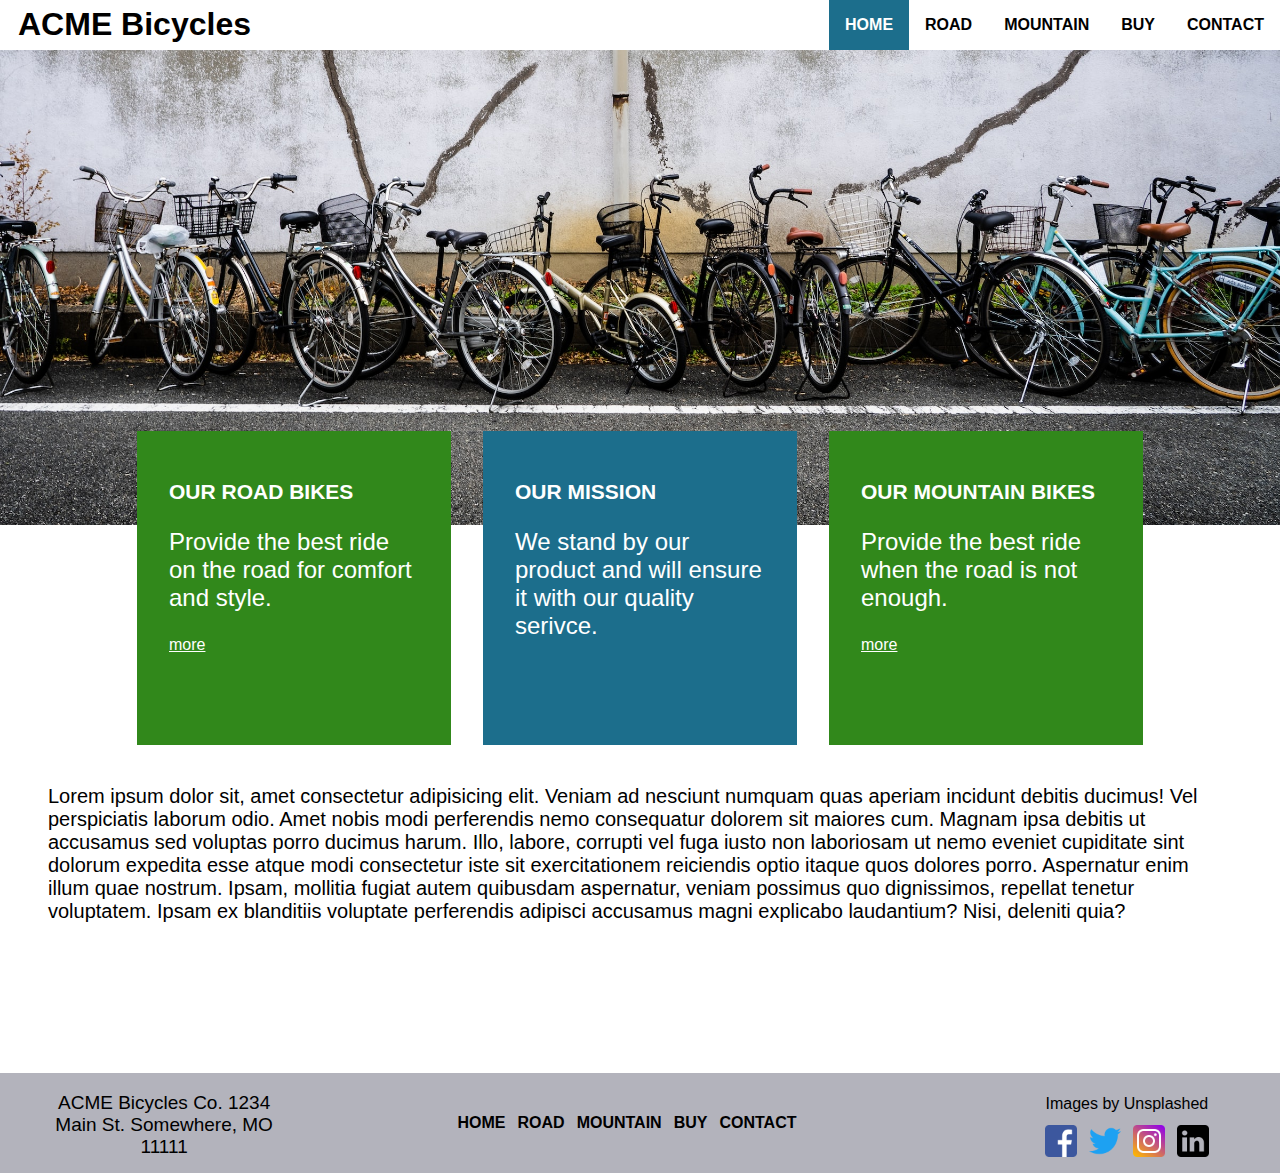
<file: index.html>
<!DOCTYPE html>
<html lang="en">
<head>
    <meta charset="UTF-8">
    <meta http-equiv="X-UA-Compatible" content="IE=edge">
    <meta name="viewport" content="width=device-width, initial-scale=1.0">
    <link rel="stylesheet" href="css/styles.css">
    <title>ACME Bicycles</title>
</head>
<body>
    <!-- Head Section -->
    <div class="header">
        <h1>ACME Bicycles</h1>
        <ul class="nav">
            <li><a href="#" id="active">HOME</a></li>
            <li><a href="road.html">ROAD</a></li>
            <li><a href="mountain.html">MOUNTAIN</a></li>
            <li><a href="buy.html">BUY</a></li>
            <li><a href="contact.html">CONTACT</a></li>
        </ul>
    </div>

    <!-- Banner Image -->
    <div class="banner"></div>

    <!-- Our Promo -->
    <div class="flex-our">
        <div class="square square-green">
            <h2>OUR ROAD BIKES</h2>
            <p class="our-paragraph">Provide the best ride on the road for comfort and style.</p>
            <a class="more" href="road.html">more</a>
        </div>

        <div class="square square-blue">
            <h2>OUR MISSION</h2>
            <p class="our-paragraph">We stand by our product and will ensure it with our quality serivce.</p>
        </div>

        <div class="square square-green">
            <h2>OUR MOUNTAIN BIKES</h2>
            <p class="our-paragraph">Provide the best ride when the road is not enough.</p>
            <a class="more" href="mountain.html">more</a>
        </div>

    </div>

    <!-- General Info-->
    <p class="index-info">Lorem ipsum dolor sit, amet consectetur adipisicing elit. Veniam ad nesciunt numquam quas aperiam incidunt debitis ducimus! Vel perspiciatis laborum odio. Amet nobis modi perferendis nemo consequatur dolorem sit maiores cum. Magnam ipsa debitis ut accusamus sed voluptas porro ducimus harum. Illo, labore, corrupti vel fuga iusto non laboriosam ut nemo eveniet cupiditate sint dolorum expedita esse atque modi consectetur iste sit exercitationem reiciendis optio itaque quos dolores porro. Aspernatur enim illum quae nostrum. Ipsam, mollitia fugiat autem quibusdam aspernatur, veniam possimus quo dignissimos, repellat tenetur voluptatem. Ipsam ex blanditiis voluptate perferendis adipisci accusamus magni explicabo laudantium? Nisi, deleniti quia?</p>


    <!-- Footer Info -->
    <div class="flex-footer">
        <p class="footer-address">ACME Bicycles Co. 1234 Main St. Somewhere, MO 11111</p>
        <div class="footer-center">
            <ul class="nav-footer">
                <li><a href="#">HOME</a></li>
                <li><a href="road.html">ROAD</a></li>
                <li><a href="mountain.html">MOUNTAIN</a></li>
                <li><a href="buy.html">BUY</a></li>
                <li><a href="contact.html">CONTACT</a></li>
            </ul>
        </div>

        <div class="social-box">
            <a href="https://unsplash.com/explore" target="_blank">Images by Unsplashed</a>
            <ul class="nav-social">
                <li><a href="#"><img class="social-icon" src="images/facebook.png" alt="facebook"></a></li>
                <li><a href="#"><img class="social-icon" src="images/twitter.png" alt="twitter"></a></li>
                <li><a href="#"><img class="social-icon" src="images/instagram.png" alt="instagram"></a></li>
                <li><a href="#"><img class="social-icon" src="images/linkedin.png" alt="linkedin"></a></li>
            </ul>
        </div>
    </div>

</body>
</html>
</file>
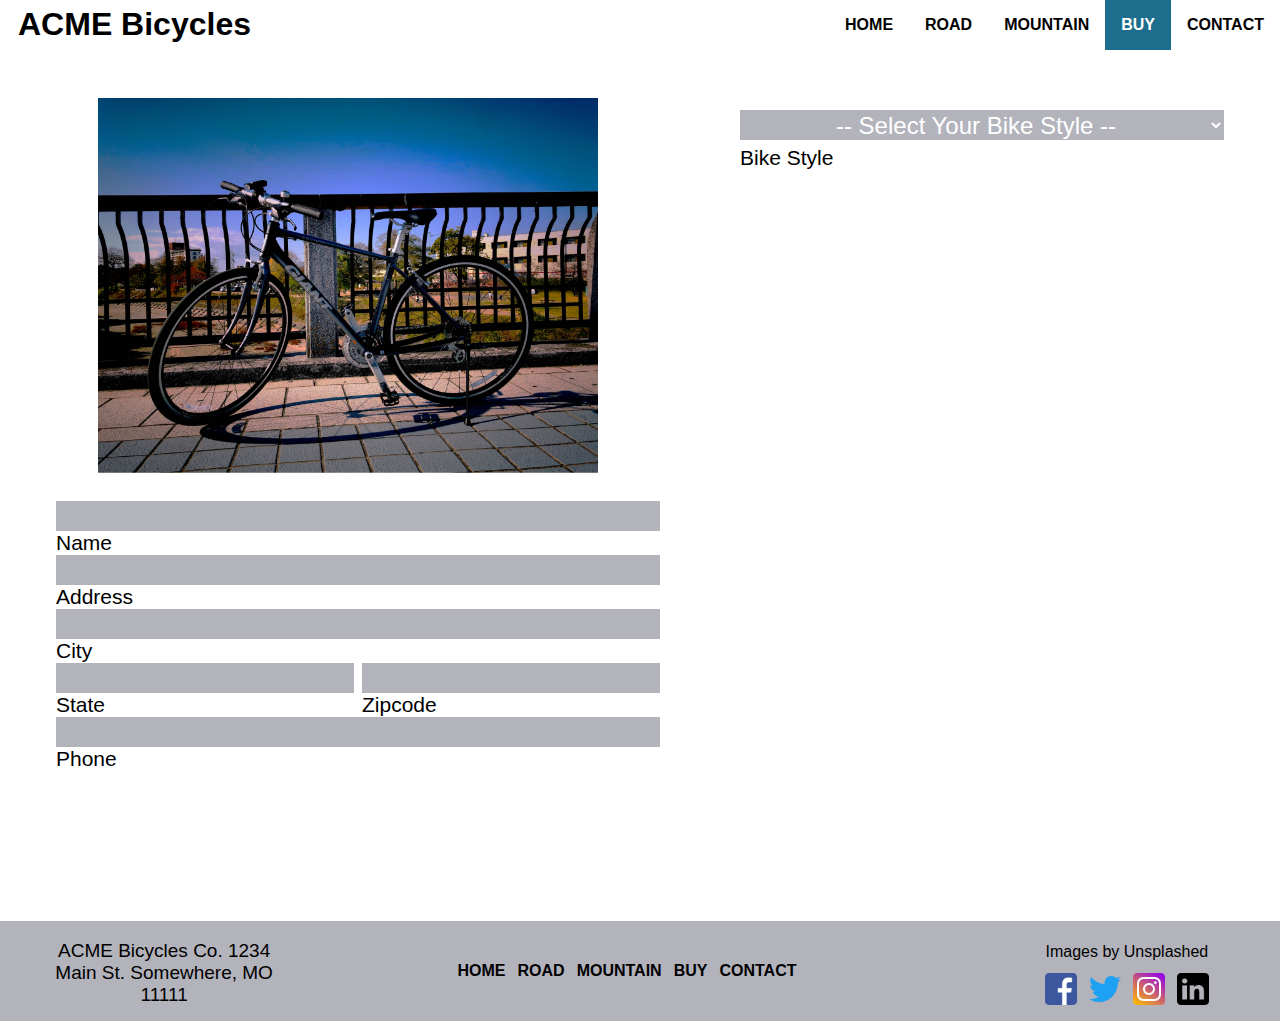
<file: buy.html>
<!DOCTYPE html>
<html lang="en">
<head>
    <meta charset="UTF-8">
    <meta http-equiv="X-UA-Compatible" content="IE=edge">
    <meta name="viewport" content="width=device-width, initial-scale=1.0">
    <link rel="stylesheet" href="css/styles.css">
    <title>ACME Bicycle Buy</title>
</head>
<body>
    <!-- Head Section -->
    <div class="header">
        <h1>ACME Bicycles</h1>
        <ul class="nav">
            <li><a href="index.html">HOME</a></li>
            <li><a href="road.html">ROAD</a></li>
            <li><a href="mountain.html">MOUNTAIN</a></li>
            <li><a href="#" id="active">BUY</a></li>
            <li><a href="contact.html">CONTACT</a></li>
        </ul>
    </div>

    <!-- Buy information -->
    <div class="outer-section">

        <!-- Left side-->
        <div class="buy-lt">
            <img id="bike" src="images/crosscountry.png" alt="cross country">
            <form class="ship-info">
                <input class="ct-input" type="text" id="name"><br>
                <label class="contact-label" for="name">Name</label><br>
                <input class="ct-input" type="text" id="address"><br>
                <label class="contact-label" for="address">Address</label><br>
                <input class="ct-input" type="text" id="city"><br>
                <label class="contact-label" for="city">City</label><br>

                <div class="ship">
                    <div class="ship-lt">
                        <input class="ct-input" type="text" id="state"><br>
                        <label class="contact-label" for="state">State</label>
                    </div>
                    <div class="ship-rt">
                        <input class="ct-input" type="text" id="zip"><br>
                        <label class="contact-label" for="zip">Zipcode</label>
                    </div>
                </div>

                <input class="ct-input" type="text" id="phone"><br>
                <label class="contact-label" for="phone">Phone</label>
            </form>
        </div>

        <!-- Right side-->
        <div class="buy-rt">
            <form class="order-shell">
                <!-- Choose bike -->
                <section class="bike-choice">
                    <select name="bike" id="bike-style" onchange="changeImage()">
                        <option disabled selected value>-- Select Your Bike Style --</option>
                        <option value="crosscountry">Cross Country</option>
                        <option value="downhill">Down Hill</option>
                        <option value="touring">Touring</option>
                        <option value="vintage">Vintage</option>
                    </select> <br>
                    <label class="order-label" for="bike-style">Bike Style</label>
                </section>

                <!-- Choose Bike Frame Color -->
                <section class="bike-color" id="bike-section">
                    <select name="bike-color" id="bike-color-style" onchange="updateOrder()">
                        <option disabled selected value>-- Select your Bike Frame Color --</option>
                        <option value="Blue">Blue</option>
                        <option value="Green">Green</option>
                        <option value="Red">Red</option>
                        <option value="Chrome">Chrome</option>
                        <option value="Black">Black</option>
                        <option value="Gold">Gold (additonal cost)</option>
                    </select> <br>
                    <label class="order-label" for="bike-color-style">Bike Frame Color</label>
                </section>

                <!-- Custom options -->
                <p class="custom-label" id="custom-label">We offer the following Custom Options. Check all that apply.</p>
                <div class="custom-options" id="custom-options">                    
                    <section class="co-items">                        
                        <input type="checkbox" id="wt-tires" value="White Tires" onchange="customTires()">
                        <label class="order-label" for="wt-tires">White Tires</label><br>     

                        <input type="checkbox" id="wt-grips" value="Leather Grips" onchange="customGrips()">
                        <label class="order-label" for="wt-grips">Leather Grips</label><br>
                        
                        <input type="checkbox" id="wt-seat" value="Leather Seat" onchange="customSeat()">
                        <label class="order-label" for="wt-seat">Leather Seat</label>
                    </section>         
                </div>
            </form>

            <button id="btn-purchase" onclick="reserveOrder()">Purchase</button>
            <div class="order-show" id="order-show">
                <div class="receipt-lt">
                    <p class="rec-lt" id="rec-bike"></p>
                    <p class="rec-lt" id="rec-color"></p>
                    <p class="rec-lt" id="rec-serial"></p>
                    <p class="rec-lt" id="rec-grips"></p>
                    <p class="rec-lt" id="rec-seat"></p>
                    <p class="rec-lt" id="rec-tires"></p>
                    <p class="rec-rt">Sub Total</p>
                    <p class="rec-rt">Tax</p>
                    <p class="rec-rt">Total</p>
                </div>
                <div class="receipt-rt">
                    <p class="amount" id="rec-bike-price"></p>
                    <p class="amount" id="rec-color-price"></p>
                    <p class="amount">included</p>
                    <p class="amount" id="rec-grips-price"></p>
                    <p class="amount" id="rec-seat-price"></p>
                    <p class="amount" id="rec-tires-price"></p>
                    <p class="amount" id="rec-subtotal"></p>
                    <p class="amount" id="rec-tax"></p>
                    <p class="amount" id="rec-total"></p>
                </div>
            </div>

        </div>
    </div>

    <!-- Footer Info -->
    <div class="flex-footer">
        <p class="footer-address">ACME Bicycles Co. 1234 Main St. Somewhere, MO 11111</p>
        <div class="footer-center">
            <ul class="nav-footer">
                <li><a href="index.html">HOME</a></li>
                <li><a href="road.html">ROAD</a></li>
                <li><a href="mountain.html">MOUNTAIN</a></li>
                <li><a href="#">BUY</a></li>
                <li><a href="contact.html">CONTACT</a></li>
            </ul>
        </div>

        <div class="social-box">
            <a href="https://unsplash.com/explore" target="_blank">Images by Unsplashed</a>
            <ul class="nav-social">
                <li><a href="#"><img class="social-icon" src="images/facebook.png" alt="facebook"></a></li>
                <li><a href="#"><img class="social-icon" src="images/twitter.png" alt="twitter"></a></li>
                <li><a href="#"><img class="social-icon" src="images/instagram.png" alt="instagram"></a></li>
                <li><a href="#"><img class="social-icon" src="images/linkedin.png" alt="linkedin"></a></li>
            </ul>
        </div>
    </div>

    <script src="scripts/buy.js"></script>

</body>
</html>
</file>
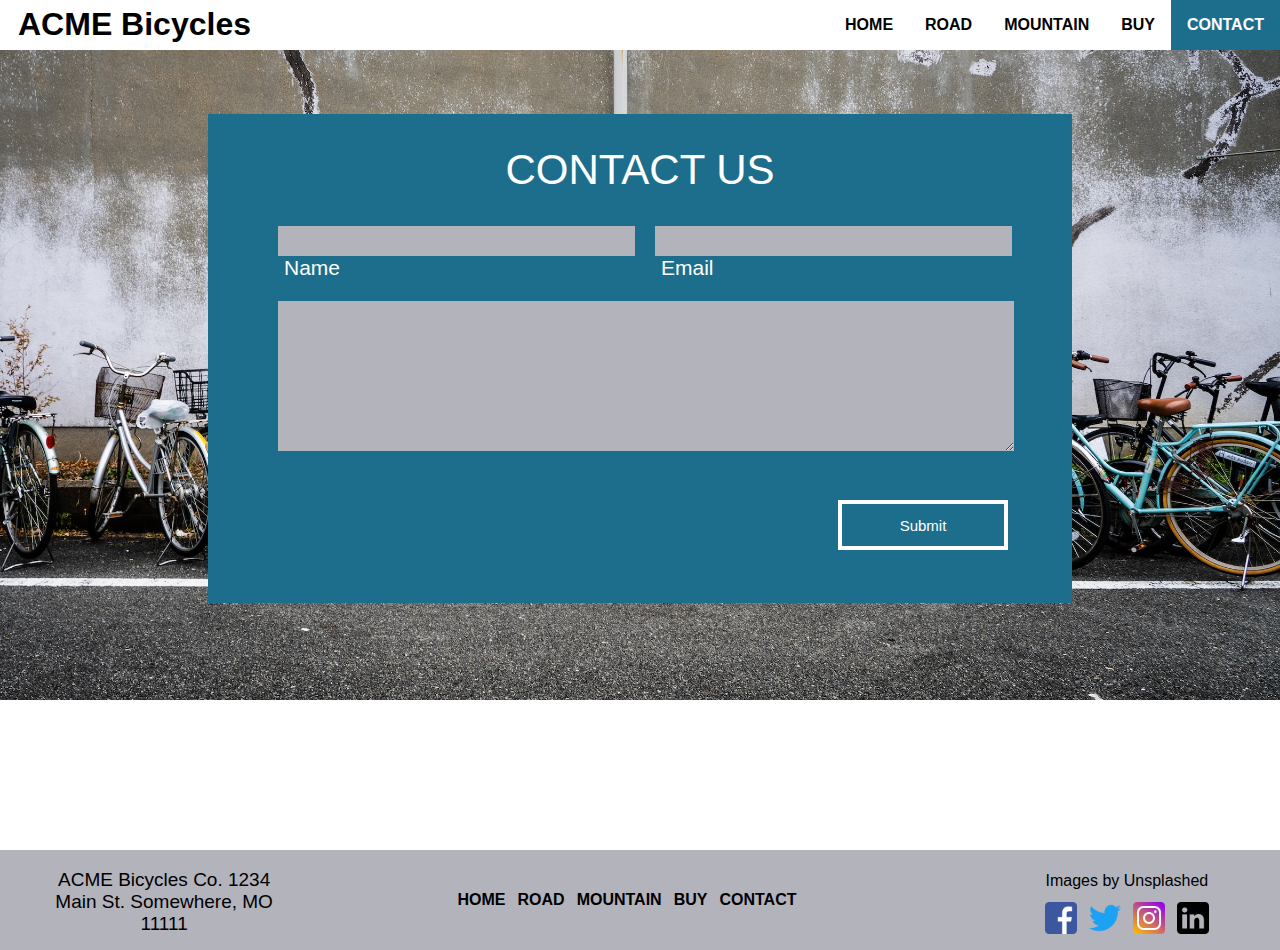
<file: contact.html>
<!DOCTYPE html>
<html lang="en">
<head>
    <meta charset="UTF-8">
    <meta http-equiv="X-UA-Compatible" content="IE=edge">
    <meta name="viewport" content="width=device-width, initial-scale=1.0">
    <link rel="stylesheet" href="css/styles.css">
    <title>Document</title>
</head>
<body>
    <!-- Head Section -->
    <div class="header">
        <h1>ACME Bicycles</h1>
        <ul class="nav">
            <li><a href="index.html">HOME</a></li>
            <li><a href="road.html">ROAD</a></li>
            <li><a href="mountain.html">MOUNTAIN</a></li>
            <li><a href="buy.html">BUY</a></li>
            <li><a href="#" id="active">CONTACT</a></li>
        </ul>
    </div>


    <!-- Contact Us -->
    <div class="contact-bg">
        <div class="contact-blue">
            <h1>CONTACT US</h1>
            <form class="form-shell">
                <div class="flex-form">
                    <div class="form-lt">
                        <input type="text" class="ct-input" id="name">
                        <label for="name" class="ct-label">Name</label>
                    </div>

                    <div class="form-rt">
                        <input type="email" class="ct-input" id="email">
                        <label for="email" class="ct-label">Email</label>
                    </div>
                </div>

                <textarea name="message" id="msg" cols="30" rows="4" class="ct-msg"></textarea>
                <button class="ct-btn square-blue" onclick="contactSubmit()" >Submit</button>

            </form>
        </div>
    </div>



    <!-- Footer Info -->
    <div class="flex-footer">
        <p class="footer-address">ACME Bicycles Co. 1234 Main St. Somewhere, MO 11111</p>
        <div class="footer-center">
            <ul class="nav-footer">
                <li><a href="index.html">HOME</a></li>
                <li><a href="road.html">ROAD</a></li>
                <li><a href="mountain.html">MOUNTAIN</a></li>
                <li><a href="buy.html">BUY</a></li>
                <li><a href="#">CONTACT</a></li>
            </ul>
        </div>

        <div class="social-box">
            <a href="https://unsplash.com/explore" target="_blank">Images by Unsplashed</a>
            <ul class="nav-social">
                <li><a href="#"><img class="social-icon" src="images/facebook.png" alt="facebook"></a></li>
                <li><a href="#"><img class="social-icon" src="images/twitter.png" alt="twitter"></a></li>
                <li><a href="#"><img class="social-icon" src="images/instagram.png" alt="instagram"></a></li>
                <li><a href="#"><img class="social-icon" src="images/linkedin.png" alt="linkedin"></a></li>
            </ul>
        </div>
    </div>

    <!-- Script goes below -->
    <script>
        function contactSubmit() {
            let name = document.getElementById('name').value;
            let email = document.getElementById('email').value;
            let message = document.getElementById('msg').value;

            alert(`${name},\nYour message:\n\n${message}\n\nHas been sent to your email:\n${email}`);

        }
    </script>

</body>
</html>
</file>
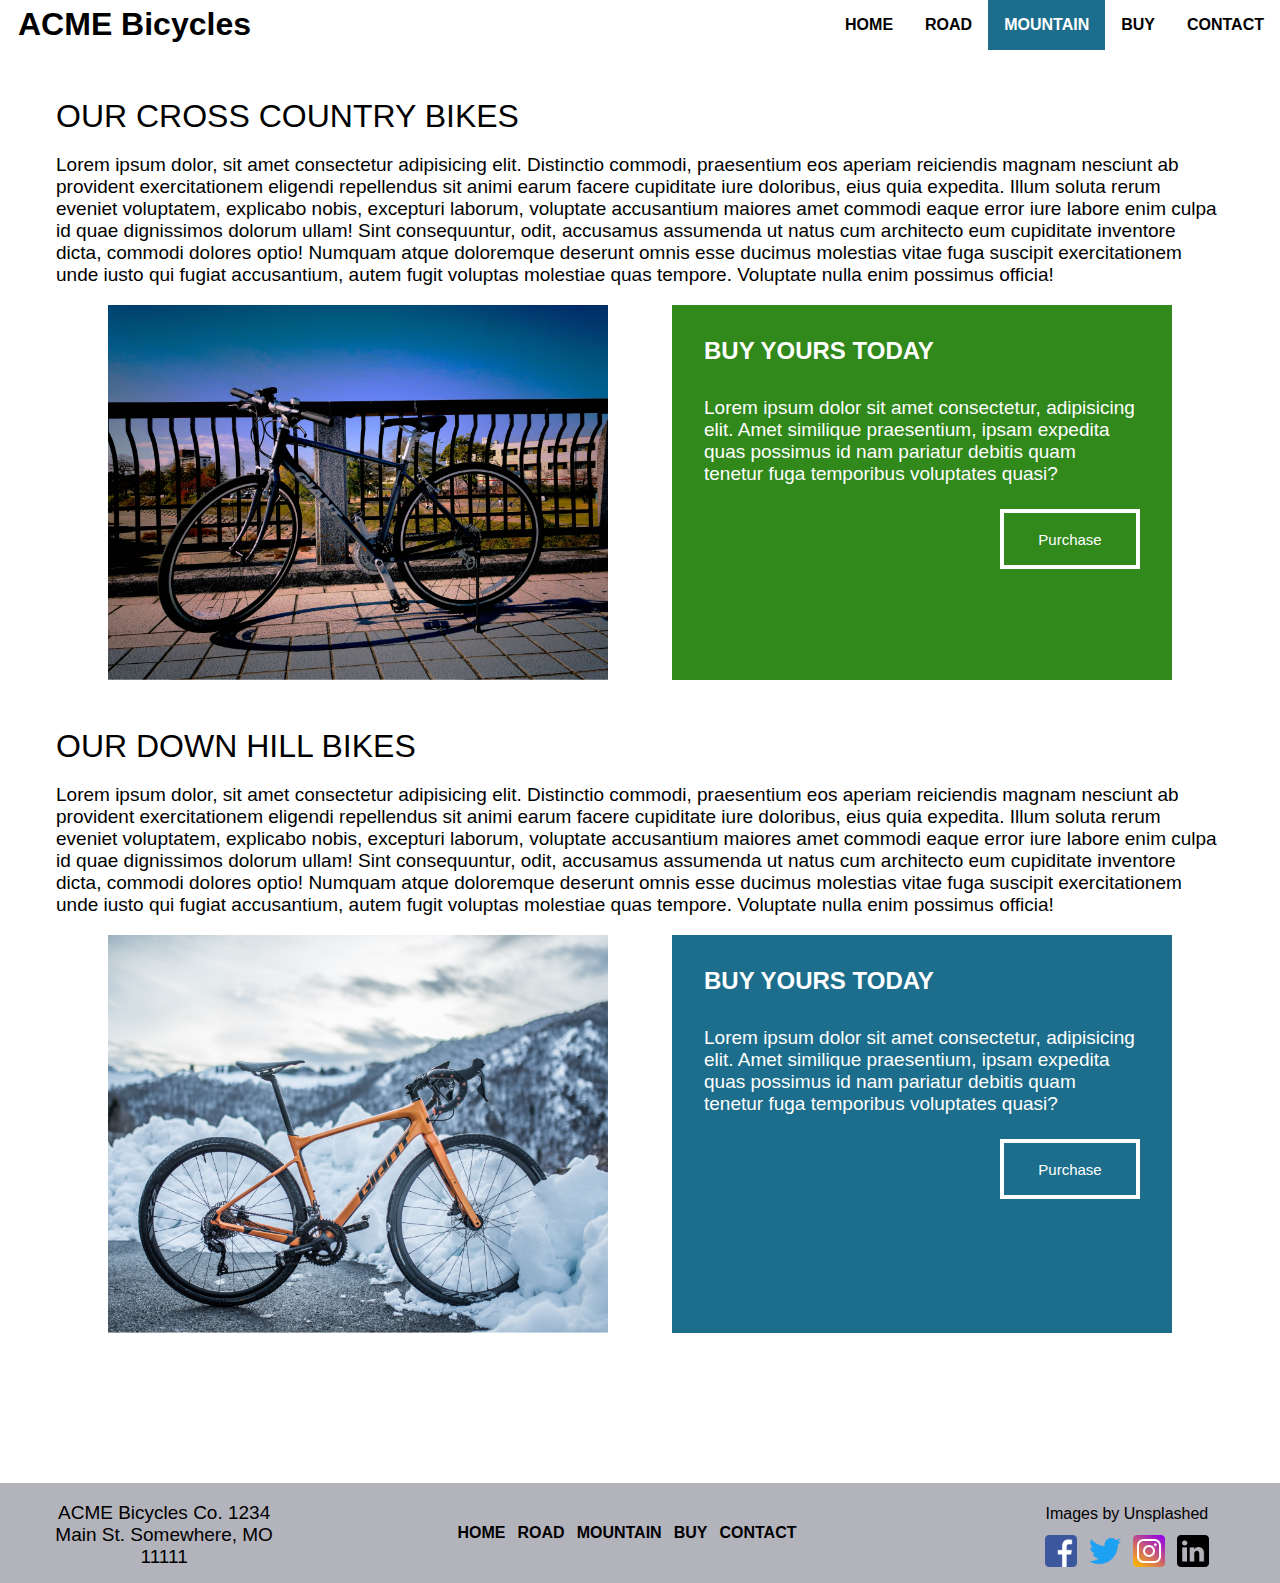
<file: mountain.html>
<!DOCTYPE html>
<html lang="en">
<head>
    <meta charset="UTF-8">
    <meta http-equiv="X-UA-Compatible" content="IE=edge">
    <meta name="viewport" content="width=device-width, initial-scale=1.0">
    <link rel="stylesheet" href="css/styles.css">
    <title>Document</title>
</head>
<body>
    <!-- Head Section -->
    <div class="header">
        <h1>ACME Bicycles</h1>
        <ul class="nav">
            <li><a href="index.html">HOME</a></li>
            <li><a href="road.html">ROAD</a></li>
            <li><a href="#" id="active">MOUNTAIN</a></li>
            <li><a href="buy.html">BUY</a></li>
            <li><a href="contact.html">CONTACT</a></li>
        </ul>
    </div>

     <!-- Cross Country Bike -->
     <div class="bike-catalog">
        <h1 id="bike-title">OUR CROSS COUNTRY BIKES</h1>
        <p>Lorem ipsum dolor, sit amet consectetur adipisicing elit. Distinctio commodi, praesentium eos aperiam reiciendis magnam nesciunt ab provident exercitationem eligendi repellendus sit animi earum facere cupiditate iure doloribus, eius quia expedita. Illum soluta rerum eveniet voluptatem, explicabo nobis, excepturi laborum, voluptate accusantium maiores amet commodi eaque error iure labore enim culpa id quae dignissimos dolorum ullam! Sint consequuntur, odit, accusamus assumenda ut natus cum architecto eum cupiditate inventore dicta, commodi dolores optio! Numquam atque doloremque deserunt omnis esse ducimus molestias vitae fuga suscipit exercitationem unde iusto qui fugiat accusantium, autem fugit voluptas molestiae quas tempore. Voluptate nulla enim possimus officia!
        </p>

        <div class="flex-bike">
            <img src="images/crosscountry.png" alt="cross country bike image">
            <div class="buy-bike square-green">
                <h2>BUY YOURS TODAY</h2>
                <p class="buy-bike-p">Lorem ipsum dolor sit amet consectetur, adipisicing elit. Amet similique praesentium, ipsam expedita quas possimus id nam pariatur debitis quam tenetur fuga temporibus voluptates quasi?
                </p>
                <button class="buy-bike-btn square-green" onclick="document.location='buy.html'">Purchase</button>
            </div>
        </div>
    </div>

     <!-- Down Hill Bike -->
     <div class="bike-catalog">
        <h1 id="bike-title">OUR DOWN HILL BIKES</h1>
        <p>Lorem ipsum dolor, sit amet consectetur adipisicing elit. Distinctio commodi, praesentium eos aperiam reiciendis magnam nesciunt ab provident exercitationem eligendi repellendus sit animi earum facere cupiditate iure doloribus, eius quia expedita. Illum soluta rerum eveniet voluptatem, explicabo nobis, excepturi laborum, voluptate accusantium maiores amet commodi eaque error iure labore enim culpa id quae dignissimos dolorum ullam! Sint consequuntur, odit, accusamus assumenda ut natus cum architecto eum cupiditate inventore dicta, commodi dolores optio! Numquam atque doloremque deserunt omnis esse ducimus molestias vitae fuga suscipit exercitationem unde iusto qui fugiat accusantium, autem fugit voluptas molestiae quas tempore. Voluptate nulla enim possimus officia!
        </p>

        <div class="flex-bike">
            <img src="images/downhill.png" alt="down hill bike image">
            <div class="buy-bike square-blue">
                <h2>BUY YOURS TODAY</h2>
                <p class="buy-bike-p">Lorem ipsum dolor sit amet consectetur, adipisicing elit. Amet similique praesentium, ipsam expedita quas possimus id nam pariatur debitis quam tenetur fuga temporibus voluptates quasi?
                </p>
                <button class="buy-bike-btn square-blue" onclick="document.location='buy.html'">Purchase</button>
            </div>
        </div>
    </div>

<!-- Footer Info -->
<div class="flex-footer">
    <p class="footer-address">ACME Bicycles Co. 1234 Main St. Somewhere, MO 11111</p>
    <div class="footer-center">
        <ul class="nav-footer">
            <li><a href="index.html">HOME</a></li>
            <li><a href="road.html">ROAD</a></li>
            <li><a href="#">MOUNTAIN</a></li>
            <li><a href="buy.html">BUY</a></li>
            <li><a href="contact.html">CONTACT</a></li>
        </ul>
    </div>

    <div class="social-box">
        <a href="https://unsplash.com/explore" target="_blank">Images by Unsplashed</a>
        <ul class="nav-social">
            <li><a href="#"><img class="social-icon" src="images/facebook.png" alt="facebook"></a></li>
            <li><a href="#"><img class="social-icon" src="images/twitter.png" alt="twitter"></a></li>
            <li><a href="#"><img class="social-icon" src="images/instagram.png" alt="instagram"></a></li>
            <li><a href="#"><img class="social-icon" src="images/linkedin.png" alt="linkedin"></a></li>
        </ul>
    </div>
</div>

</body>
</html>
</file>
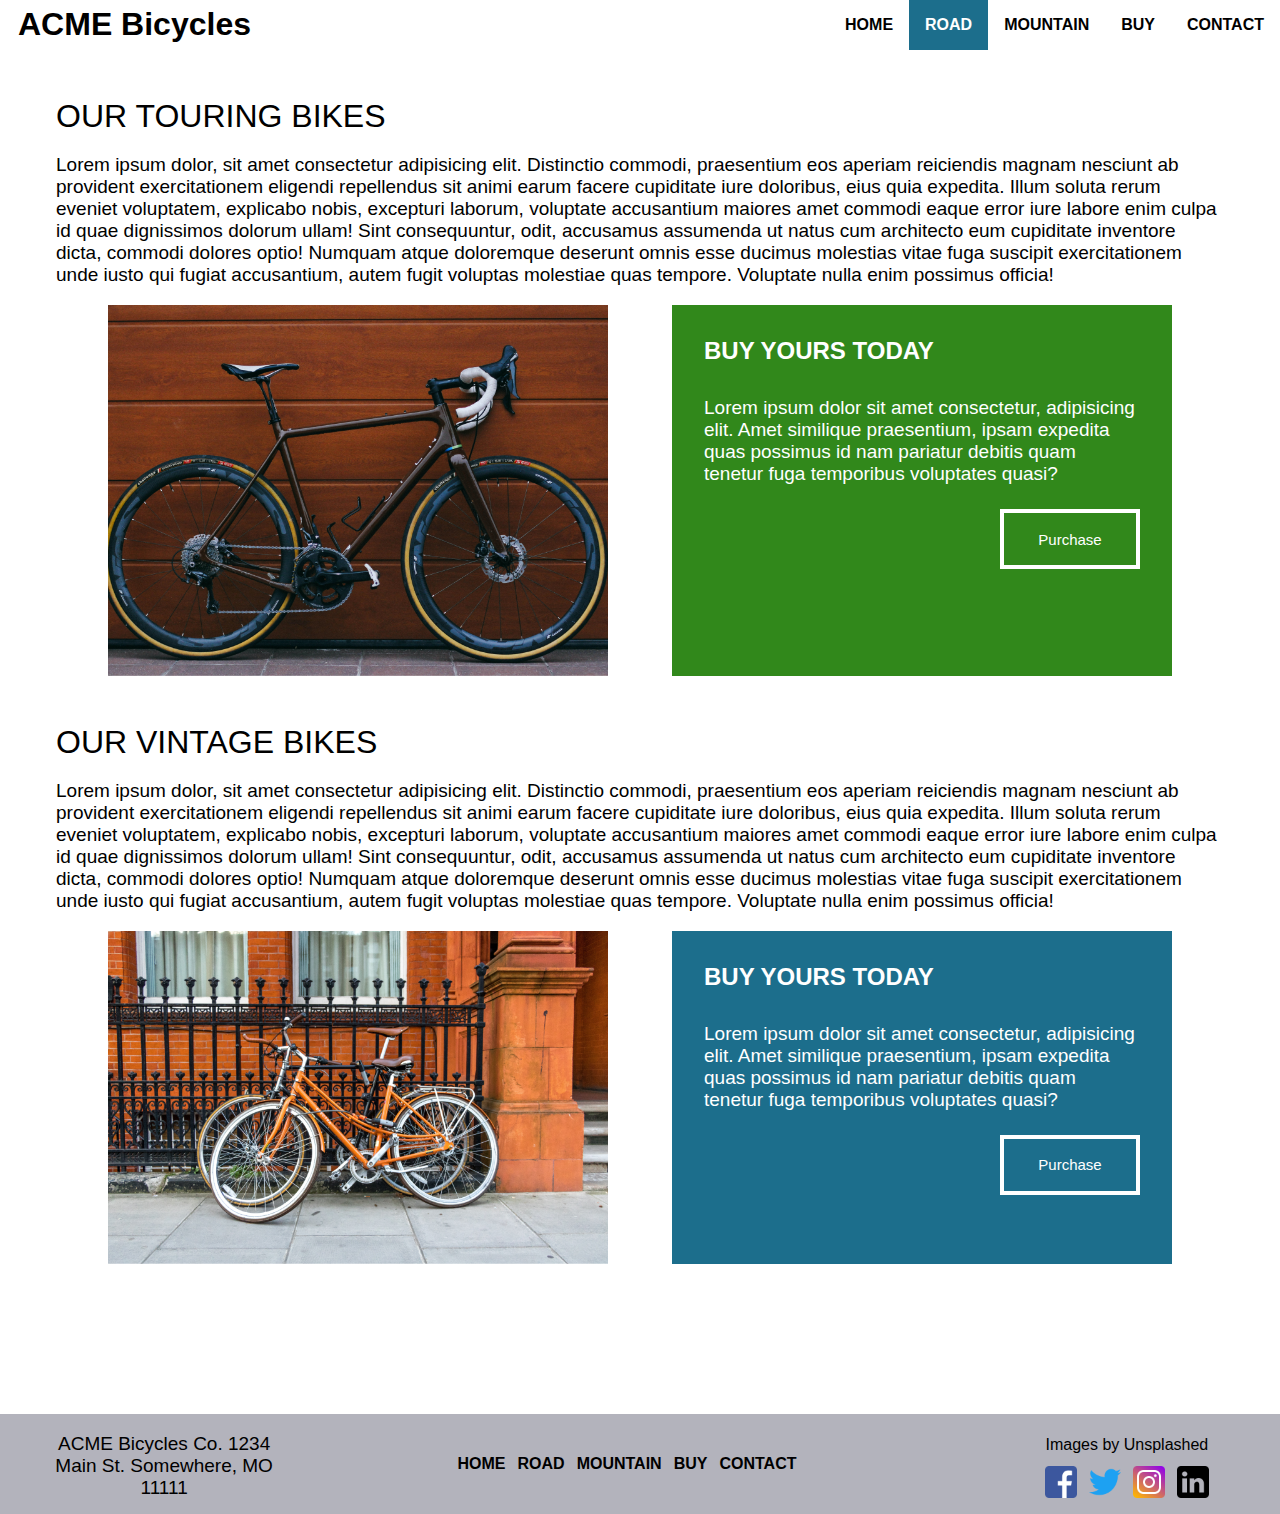
<file: road.html>
<!DOCTYPE html>
<html lang="en">
<head>
    <meta charset="UTF-8">
    <meta http-equiv="X-UA-Compatible" content="IE=edge">
    <meta name="viewport" content="width=device-width, initial-scale=1.0">
    <link rel="stylesheet" href="css/styles.css">
    <title>ACME Road Bicycles</title>
</head>
<body>
    <!-- Head Section -->
    <div class="header">
        <h1>ACME Bicycles</h1>
        <ul class="nav">
            <li><a href="index.html">HOME</a></li>
            <li><a href="#" id="active">ROAD</a></li>
            <li><a href="mountain.html">MOUNTAIN</a></li>
            <li><a href="buy.html">BUY</a></li>
            <li><a href="contact.html">CONTACT</a></li>
        </ul>
    </div>

    <!-- Touring Bike -->
    <div class="bike-catalog">
        <h1 id="bike-title">OUR TOURING BIKES</h1>
        <p>Lorem ipsum dolor, sit amet consectetur adipisicing elit. Distinctio commodi, praesentium eos aperiam reiciendis magnam nesciunt ab provident exercitationem eligendi repellendus sit animi earum facere cupiditate iure doloribus, eius quia expedita. Illum soluta rerum eveniet voluptatem, explicabo nobis, excepturi laborum, voluptate accusantium maiores amet commodi eaque error iure labore enim culpa id quae dignissimos dolorum ullam! Sint consequuntur, odit, accusamus assumenda ut natus cum architecto eum cupiditate inventore dicta, commodi dolores optio! Numquam atque doloremque deserunt omnis esse ducimus molestias vitae fuga suscipit exercitationem unde iusto qui fugiat accusantium, autem fugit voluptas molestiae quas tempore. Voluptate nulla enim possimus officia!
        </p>

        <div class="flex-bike">
            <img src="images/touring.png" alt="touring bike image">
            <div class="buy-bike square-green">
                <h2>BUY YOURS TODAY</h2>
                <p class="buy-bike-p">Lorem ipsum dolor sit amet consectetur, adipisicing elit. Amet similique praesentium, ipsam expedita quas possimus id nam pariatur debitis quam tenetur fuga temporibus voluptates quasi?
                </p>
                <button class="buy-bike-btn square-green" onclick="document.location='buy.html'">Purchase</button>
            </div>
        </div>
    </div>

     <!-- Vintage Bike -->
     <div class="bike-catalog">
        <h1 id="bike-title">OUR VINTAGE BIKES</h1>
        <p>Lorem ipsum dolor, sit amet consectetur adipisicing elit. Distinctio commodi, praesentium eos aperiam reiciendis magnam nesciunt ab provident exercitationem eligendi repellendus sit animi earum facere cupiditate iure doloribus, eius quia expedita. Illum soluta rerum eveniet voluptatem, explicabo nobis, excepturi laborum, voluptate accusantium maiores amet commodi eaque error iure labore enim culpa id quae dignissimos dolorum ullam! Sint consequuntur, odit, accusamus assumenda ut natus cum architecto eum cupiditate inventore dicta, commodi dolores optio! Numquam atque doloremque deserunt omnis esse ducimus molestias vitae fuga suscipit exercitationem unde iusto qui fugiat accusantium, autem fugit voluptas molestiae quas tempore. Voluptate nulla enim possimus officia!
        </p>

        <div class="flex-bike">
            <img src="images/vintage.png" alt="vintage bike image">
            <div class="buy-bike square-blue">
                <h2>BUY YOURS TODAY</h2>
                <p class="buy-bike-p">Lorem ipsum dolor sit amet consectetur, adipisicing elit. Amet similique praesentium, ipsam expedita quas possimus id nam pariatur debitis quam tenetur fuga temporibus voluptates quasi?
                </p>
                <button class="buy-bike-btn square-blue" onclick="document.location='buy.html'">Purchase</button>
            </div>
        </div>
    </div>


    <!-- Footer Info -->
    <div class="flex-footer">
        <p class="footer-address">ACME Bicycles Co. 1234 Main St. Somewhere, MO 11111</p>
        <div class="footer-center">
            <ul class="nav-footer">
                <li><a href="index.html">HOME</a></li>
                <li><a href="#">ROAD</a></li>
                <li><a href="mountain.html">MOUNTAIN</a></li>
                <li><a href="buy.html">BUY</a></li>
                <li><a href="contact.html">CONTACT</a></li>
            </ul>
        </div>

        <div class="social-box">
            <a href="https://unsplash.com/explore" target="_blank">Images by Unsplashed</a>
            <ul class="nav-social">
                <li><a href="#"><img class="social-icon" src="images/facebook.png" alt="facebook"></a></li>
                <li><a href="#"><img class="social-icon" src="images/twitter.png" alt="twitter"></a></li>
                <li><a href="#"><img class="social-icon" src="images/instagram.png" alt="instagram"></a></li>
                <li><a href="#"><img class="social-icon" src="images/linkedin.png" alt="linkedin"></a></li>
            </ul>
        </div>
    </div>
</body>
</html>
</file>
<file: css/styles.css>
body {
    font-family: 'Montserrat', sans-serif;
    margin: 0;
    padding: 0;
}

h1 {
    padding-left: 12px;
    margin: 6px;
    display: inline-block;
    font-weight: bold;
}

.header {
    height: 50px;
}

.nav {
    list-style-type: none;
    height: 50px;
    display: inline;
    float: right;
    margin: 0;
    padding: 0;
}

.nav li {
    float: left;
}

.nav li a {
    display: block;
    color: black;
    text-align: center;
    padding: 16px;
    text-decoration: none;
    font-weight: bold;
}

.nav li a:hover, #active {
    background-color: #1C6E8C;
    color: white;
}

.banner {
    background-image: url(../images/banner.jpg);
    background-size: cover;
    background-position: bottom;
    height: 475px;
}

.flex-our {
    display: flex;
    justify-content: center;
    margin-top: -110px;
}

.square-green {
    background-color: #31881B;
}

.square-blue {
    background-color: #1C6E8C;
}

.square {
    width: 250px;
    height: 250px;
    margin: 16px;
    padding: 32px;
}

.flex-our h2 {
    color: white;
    font-size: 21px;
    font-weight: bold;
}

.our-paragraph {
    color: white;
    font-size: 24px;
}

.more {
    color: white;
}

.index-info {
    font-size: 20px;
    margin: 24px 48px 0px 48px;
}

.flex-footer {
    background-color: #B3B3BC;
    height: 100px;
    display: flex;
    margin-top: 150px;
}

.footer-address {
    font-size: 19px;
    width: 200px;
    text-align: center;
    margin-left: 48px;
    flex-grow: 1;
}

.footer-center {
    width: 500px;
    align-self: center;
    flex-grow: 6;
    display: flex;
    justify-content: center;
    align-items: center;
}

.nav-footer {
    list-style-type: none;
    margin: 0;
    padding: 0;
    display: inline;
    align-self: center;
}

.nav-footer li, .nav-social li {
    float: left;
}

.nav-footer li a {
    display: block;
    color: black;
    text-align: center;
    padding: 6px;
    text-decoration: none;
    font-weight: bold;
}

.social-box {
    float: right;
    width: 250px;
    align-items: center;
    padding: 12px;
    flex-grow: 1;
    display: flex;
    flex-direction: column;
    justify-content: center;
    align-self: center;
}

.social-box a {
    margin-bottom: 6px;
    display: block;
    text-decoration: none;
    color: black;
}

.nav-social {
    list-style-type: none;
    margin: 0; padding: 0;
    height: 32px; display: inline;
}
.nav-social li a {
    display: block;
    padding: 6px;
    text-decoration: none;
}
.social-icon {
    width: 32px; height: 32px;
}

.bike-catalog {
    margin: 48px 56px;
}

#bike-title {
    margin: 0;
    padding: 0;
    font-weight: normal;
}

.bike-catalog p {
    font-size: 19px;
}

.flex-bike {
    display: flex;
    justify-content: center;
}

.flex-bike img {
    width: 500px;
    margin-right: 32px;
}

.buy-bike {
    width: 500px;
    margin-left: 32px;
}

.buy-bike h2 {
    color: white;
    margin: 32px;
    font-size: 24px;
}

.buy-bike p {
    color: white;
    margin: 0px 32px;
    font-size: 19px;
    font-weight: 100;
}

.buy-bike-btn {
    float: right;
    margin-right: 32px;
    margin-top: 24px;
    width: 140px;
    height: 60px;
    border: white 4px solid;
    text-align: center;
    color: white;
    font-size: 15px;
}

.buy-bike-btn:hover {
    color: black;
    background-color: white;
}

.contact-bg {
    background-image: url(../images/banner.jpg);
    background-size: cover;
    background-position: bottom;
    display: flex;
    justify-content: center;
    height: 650px;
}

.contact-blue {
    background-color: #1C6E8C;
    width: 800px;
    height: 425px;
    margin-top: 64px;
    padding: 32px;
}

.contact-blue h1 {
    color: white;
    font-size: 42px;
    font-weight: normal;
    margin: 0; padding: 0;
    display: block;
    text-align: center;
    margin-bottom: 32px;
}

.form-shell {
    margin: 32px;
    padding: 0;
}

.flex-form {
    display: flex;
    margin-left: 6px;
}

.form-lt, .form-rt {
    width: 100%;    
}

.form-lt {
    margin-right: 12px;
}

.form-rt {
    margin-left: 12px;
}

.ct-input {
    width: 100%;
}

.ct-input, .ct-msg {
    background-color: #B3B3BC;
    font-size: 24px;
    appearance: none;
    border: 0;
    color: black;
    outline: none;
}

.ct-label {
    margin: 6px;
    color: white;
    font-size: 21px;
}

.ct-msg {
    width: 100%;
    height: 150px;
    padding: 0;
    margin: 21px 12px 21px 6px;
}

.ct-input:focus, .ct-msg:focus {
    border: 3px solid white;
}

.ct-btn {
    margin-right: 0px;
    margin-top: 24px;
    padding: 0;
    width: 170px;
    height: 50px;
    float: right;
    border: 4px solid white;
    text-align: center;
    color: white;
    font-size: 15px;
}

.outer-section {
    margin: 48px 56px;
    display: flex;
    justify-content: center;
}

#bike {
    width: 500px;
    margin-left: 42px;
}

.buy-lt {
    margin-right: 42px;
    width: 600px;
}

.buy-rt {
    width: 600px;
    margin-left: 42px;
}

.ship-info {
    margin-top: 24px;
    width: 600px;
}

.ship {
    display: flex;
}

.ship-lt, .ship-rt {
    width: 100%;
}
.ship-lt {
    margin-right: 12px;
}

.order-label, .contact-label {
    font-size: 21px;
}

select {
    height: 30px;
    background-color: #B3B3BC;
    font-size: 24px;
    margin-top: 12px;
    margin-bottom: 6px;
    border: 0;
    color: white;
    outline: none;
    width: 100%;
    text-align: center;
}

#btn-purchase {
    background-color: #31881B;
    border-color: #31881B;
    border-radius: 15px;
    font-size: 21px;
    color: white;
    width: 170px;
    height: 60px;
    margin-top: 32px;
    margin-bottom: 32px;
    float: right;
}

.custom-label {
    font-size: 19px;
    margin-top: 32px;
}

.order-show {
    margin-top: 32px;
    background-color: #B3B3BC;
    display: flex;
    width: 100%;
}

.receipt-lt {
    flex-grow: 3;
    margin-left: 12px;
}

.receipt-rt {
    margin-right: 12px;
}

.amount {
    text-align: right;
}
.rec-rt {
    text-align: right;
    margin-right: 16px;
}
</file>
